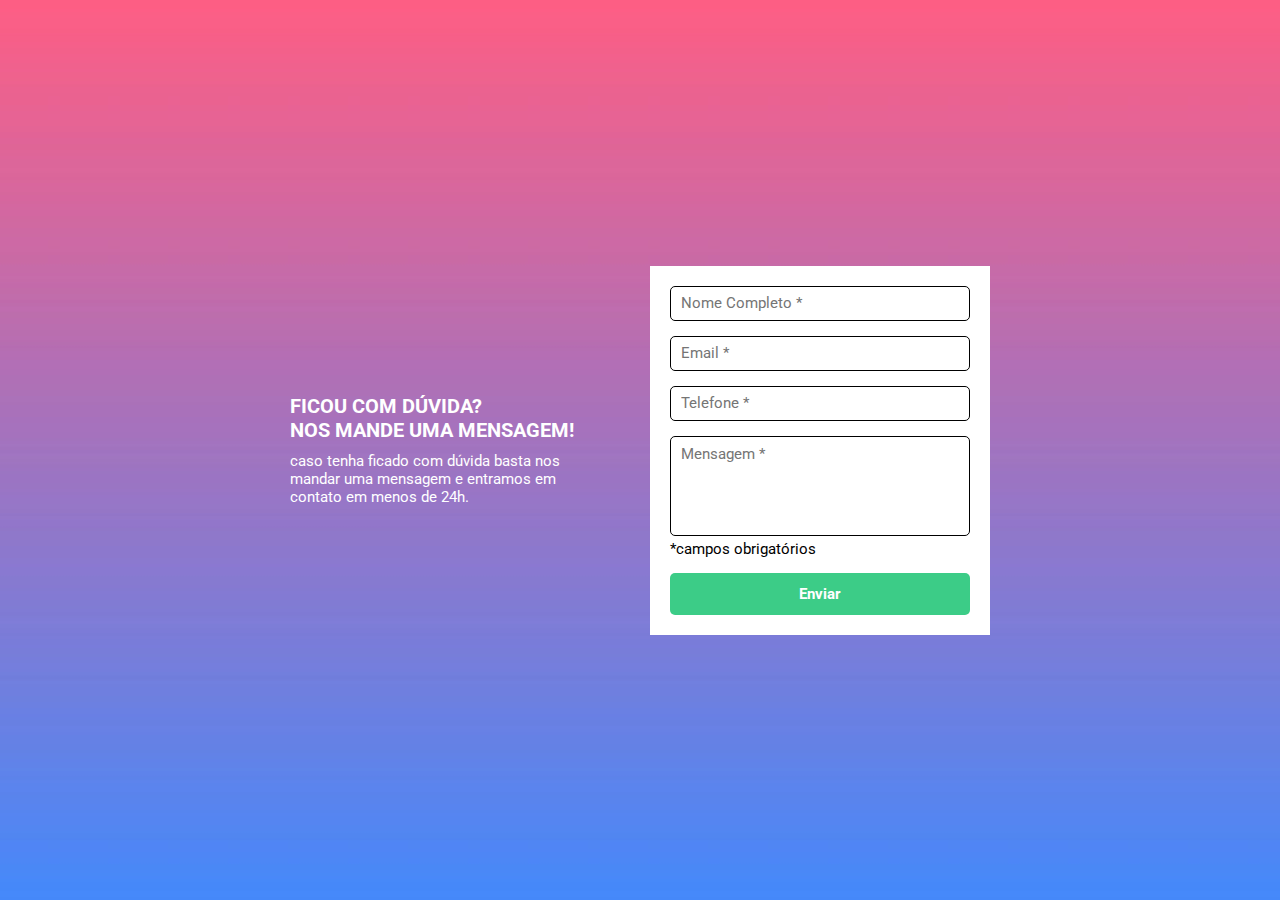
<file: index.html>
<!DOCTYPE html>
<html lang="pt-br">

<head>
    <meta charset="UTF-8">
    <meta http-equiv="X-UA-Compatible" content="IE=edge">
    <meta name="viewport" content="width=device-width, initial-scale=1.0">
    <title>Quest Html, CSS e JavaScript</title>
    <link rel="stylesheet" href="src/css/reset.css">
    <link rel="stylesheet" href="src/css/variable.css">
    <link rel="stylesheet" href="src/css/style.css">
    <link rel="stylesheet" href="src/css/required.css">
</head>

<body class="centralizado">
    <main class="centralizado">
        <section class="informacoes">
            <h1>Ficou com dúvida?<br>Nos mande uma mensagem!</h1>
            <p>caso tenha ficado com  dúvida basta nos mandar uma mensagem e entramos em contato em menos de 24h.</p>
        </section>
        <Section class="formulario">
            <form action="enviado.html" method="get">
                <input type="text" name="nome" id="nome" placeholder="Nome Completo *" required>
                <span>Campo obrigatório</span>
                <input type="email" name="email" id="email" placeholder="Email *" required>
                <span>Campo obrigatório</span>
                <input type="tel" name="telefone" id="telefone" placeholder="Telefone *" required>
                <span>Campo obrigatório</span>
                <textarea name="mensagem" id="mensagem" cols="30" rows="10" placeholder="Mensagem *" required></textarea>
                <span>Campo obrigatório</span>
                <p>*campos obrigatórios</p>
                <button class="botao">Enviar</button>
            </form>
        </Section>
    </main>
    <script src="src/js/index.js"></script>
</body>

</html>
</file>
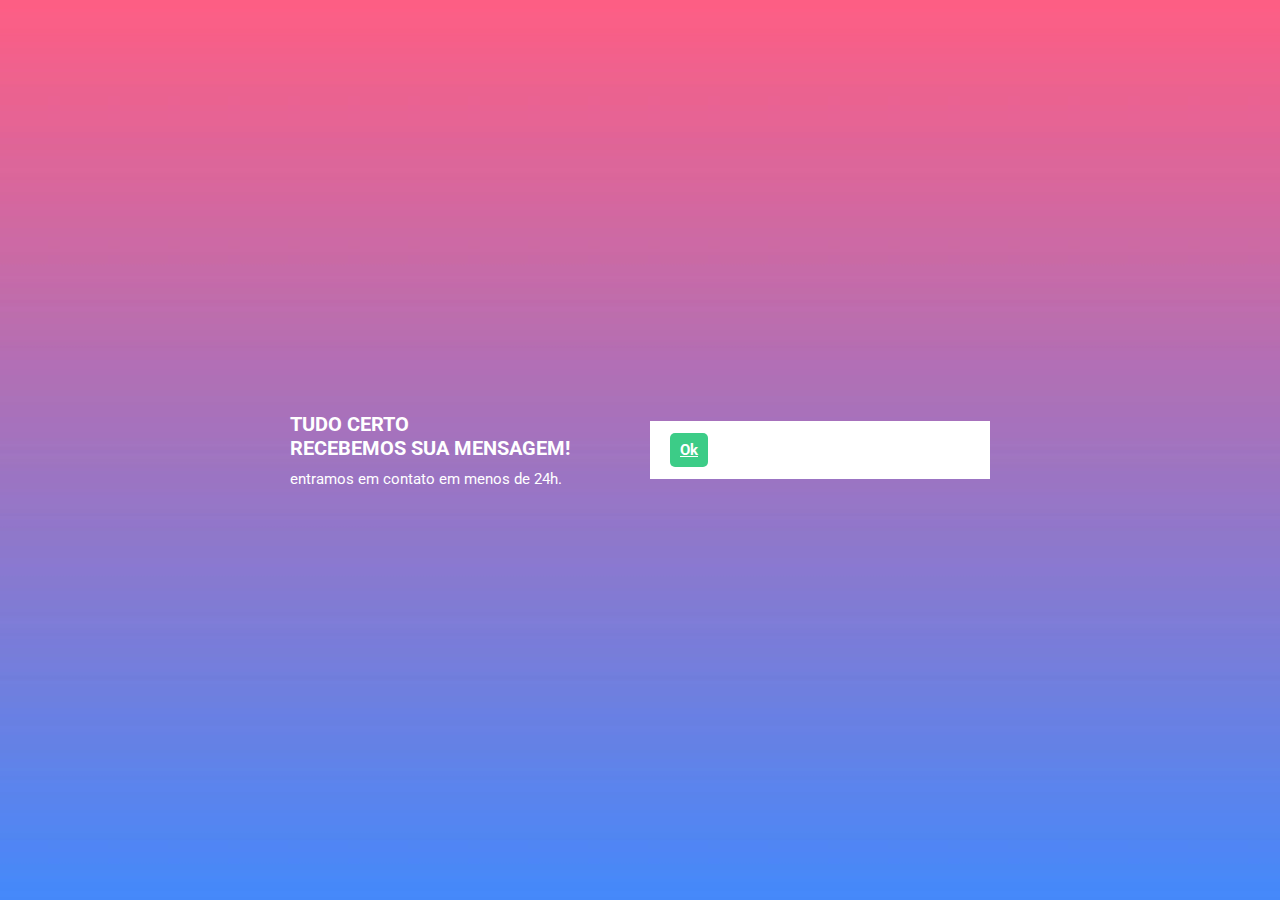
<file: enviado.html>
<!DOCTYPE html>
<html lang="pt-br">

<head>
    <meta charset="UTF-8">
    <meta http-equiv="X-UA-Compatible" content="IE=edge">
    <meta name="viewport" content="width=device-width, initial-scale=1.0">
    <title>Dados Recebidos</title>
    <link rel="stylesheet" href="src/css/reset.css">
    <link rel="stylesheet" href="src/css/variable.css">
    <link rel="stylesheet" href="src/css/style.css">
</head>

<body class="centralizado">
    <main class="centralizado">
        <section class="informacoes">
            <h1>Tudo certo<br>Recebemos sua mensagem!</h1>
            <p><span></span> entramos em contato em menos de 24h.</p>
        </section>
        <Section class="formulario">
            
                <a href="index.html" class="botao">Ok</a>
        </Section>
    </main>
    <script src="src/js/index.js"></script>
</body>

</html>
</file>
<file: src/css/variable.css>
:root {
    --destaque: rgb(255, 255, 255);
    --botao: rgb(60, 204, 135);
    --required: hsl(0, 91%, 57%);
    --valido: hsl(133, 100%, 38%);
}
</file>
<file: src/css/style.css>
body {
    background: url(../imagens/bg-repeat.jpg);
    background-size: contain;
    min-height: 100vh;
}

.informacoes {
    width: 300px;
    color: var(--destaque);
    margin-right: 60px;
}

.informacoes h1 {
    font-size: 2rem;
    text-transform: uppercase;
    margin-bottom: 10px;
}

.formulario {
    background-color: var(--destaque);
    width: 340px;
    padding: 20px;
}

.formulario input,
.formulario textarea,
.formulario .botao {
    width: 300px;
    height: 35px;
    border: 1px solid;
    border-radius: 5px;
    font-size: 1.5rem;
    padding: 8px 10px;
}

.formulario input,
.formulario p {
    margin-bottom: 15px;
}

.formulario textarea {
    height: 100px;
    resize: none;
}

.formulario .botao {
    background: var(--botao);
    color: var(--destaque);
    cursor: pointer;
    height: 42px;
    border: none;
    font-weight: 700;
    font-size: 1.5rem;
    line-height: 18px;
}
</file>
<file: src/css/required.css>
.formulario .invalido {
    border: solid 2px var(--required);
    margin-bottom: 0;
}

.formulario span {
    display: none;
    font-size: 0.8rem;
}

.formulario span.obrigatorio {
    color: var(--required);
    margin-bottom: 15px;
    display: block;
}

.formulario .valido {
    border: solid 2px var(--valido)
}
</file>
